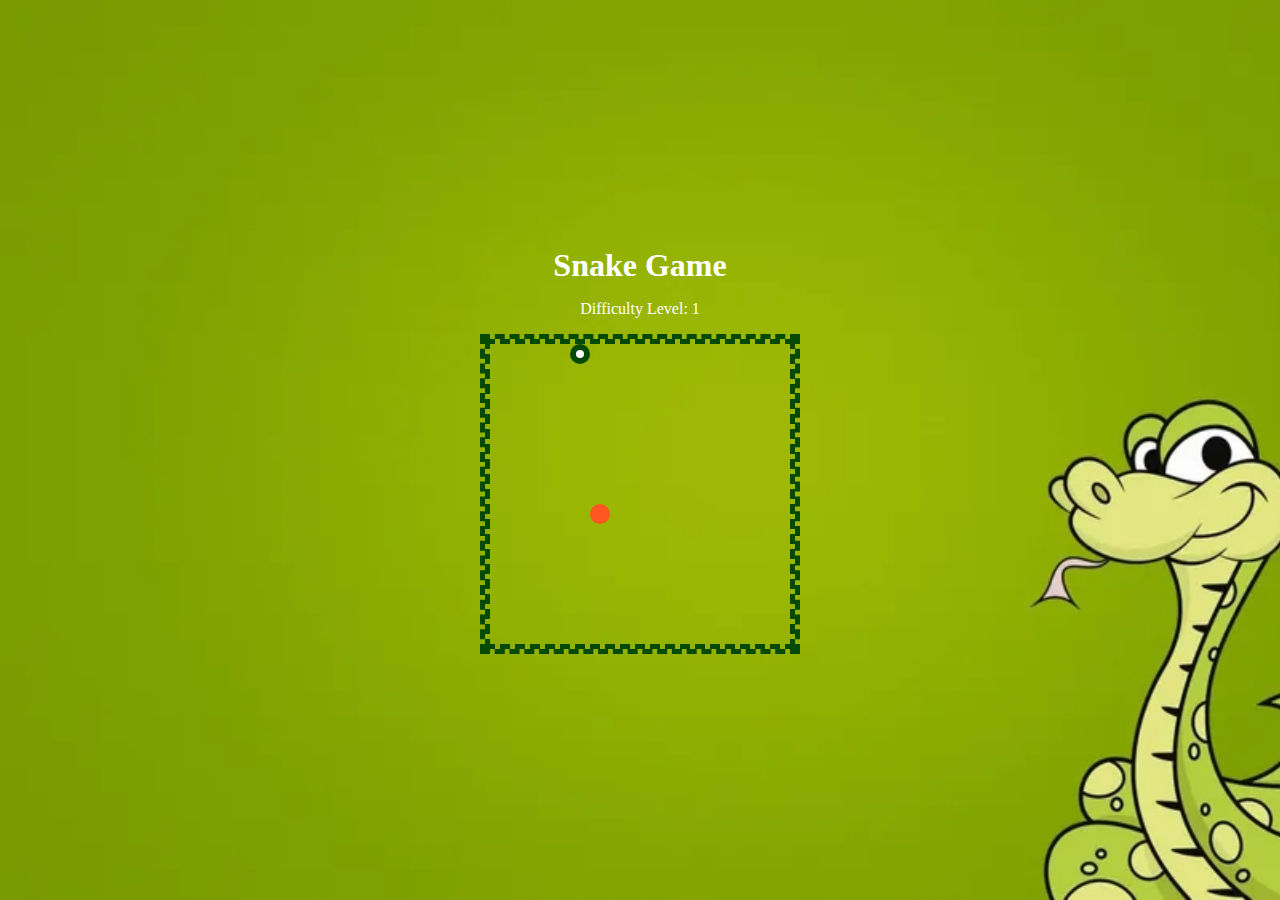
<file: index.html>
<!DOCTYPE html>
<html lang="en">
<head>
  <meta charset="UTF-8">
  <meta name="viewport" content="width=device-width, initial-scale=1.0">
  <link rel="stylesheet" href="style.css">
  <title>Snake Game</title>
</head>
<body>
    <h1>Snake Game</h1>
    <p></p>
    <div class="border">
      <div id="game-board"  class="inside"></div>
    </div>
    <!-- hello -->
  <!-- <button>Start</button> -->
  <script src="script.js"></script>
</body>
</html>
</file>
<file: style.css>
html{
  overflow: hidden;
}
body {
  display: flex;
  justify-content: center;
  align-items: center;
  flex-direction: column;
  gap: 1rem;
  min-height: 100vh;
  margin: 0;
  background-image: url("./bg-img.webp");
  background-repeat: no-repeat;
  background-size: cover;
  background-position-y: 100%;
  overflow: hidden;
}

#game-board {
  position: relative;
  width: 300px;
  height: 300px;
  overflow: hidden;
}
.border,.inside{
  border: 5px dashed rgb(6, 73, 2);
}

.red{
  border-color: red;
}

.red-color{ /*pargraph*/
  color: red;
  font-size: 1.3rem;
  font-weight: bold;
}

.btn{
  background-color: rgb(6, 73, 2);
  padding:  .5rem 1rem;
  border-radius: 10px 20px 10px 20px / 20px 10px 20px 10px;
  border: none;
  color: #fff;
  font-size: 1rem;
  font-weight: bold;
}

h1, p {
  margin: 0;
  color: #fff;
}

.snake {
  position: absolute;
  background-color: rgb(6, 73, 2);
  width: 20px;
  height: 20px;
  border-radius: 50%;
  display: flex;
  justify-content: center;
  align-items: center;
}

.snake:before {
  content: "";
  background-color: white;
  width: 8px;
  height: 8px;
  border-radius: 50%;
}

.food-clr{
  background-color: transparent;
}

.food {
  position: absolute;
  background-color: #FF5722;
  width: 20px;
  height: 20px;
  border-radius: 50%;
  animation: food .15s linear 0s infinite;
}

@keyframes food {
  
  0%{
    opacity: .5;
  }
 
  100%{
    opacity: 1;
  }
  
}
@keyframes border {
  
  0%{
    border-color: red;
  }
  25%{
    border-color: #fff;
  }

  100%{
    border-color: red;
  }

  
}


/* Media Query for screens with a maximum width of 600 pixels */
@media screen and (max-width: 600px) {
  body{
    background-position:right;
    height: 100vh;
    background-color: red;
  }
  .snake {
      width: 15px;
      height: 15px;
  }

  .snake:before {
      width: 6px;
      height: 6px;
  }

  .snake .eye {
      width: 2px;
      height: 2px;
  }

  .snake .mouth {
      width: 6px;
      height: 6px;
      top: 7px;
      left: 4px;
  }
}
</file>
